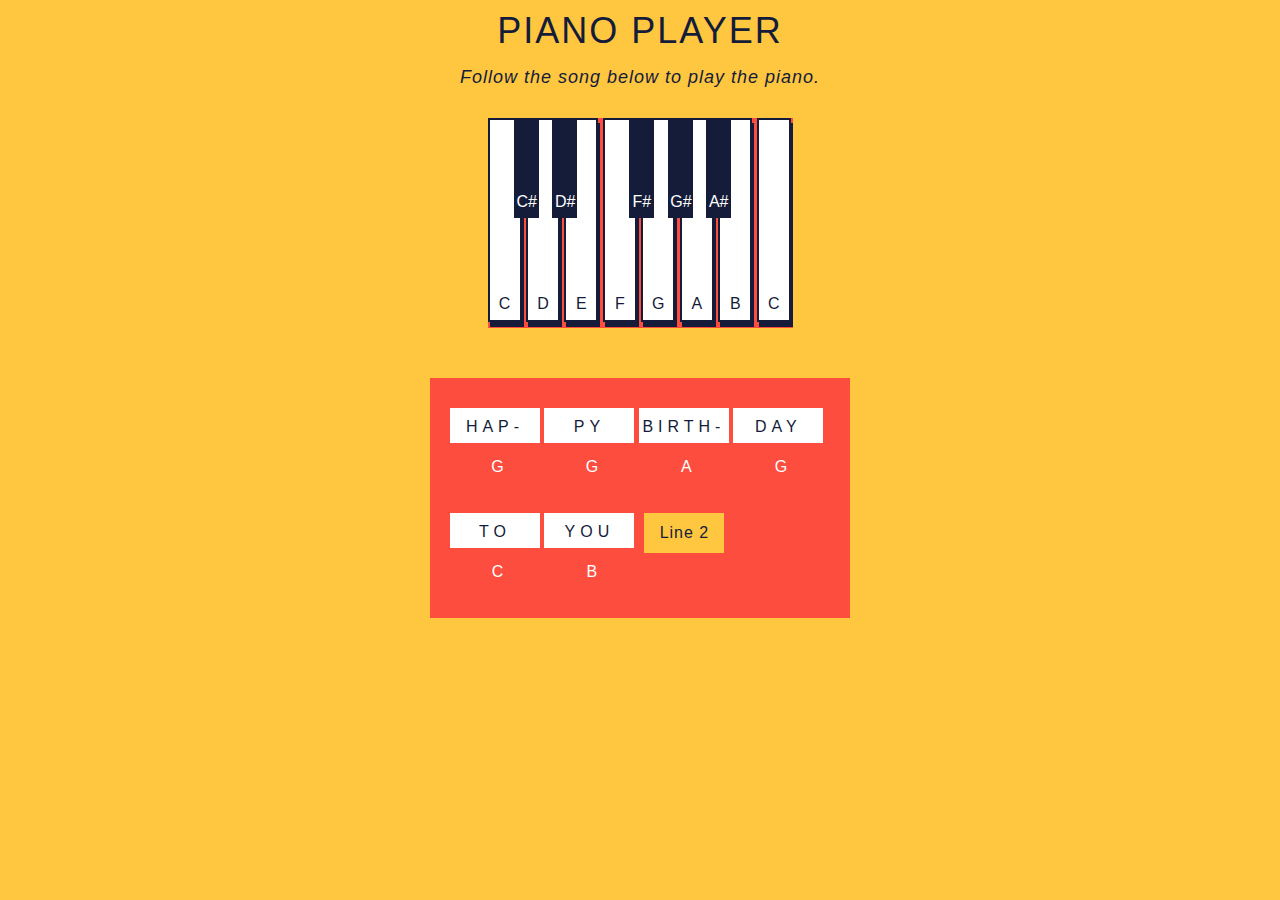
<file: resources/Piano game/index.html>
<!DOCTYPE html>
<html lang="en" >

<head>
  <meta charset="UTF-8">
  <link rel="stylesheet" href="style.css">
</head>

<body>
  <p class='title'>Piano Player</p>
  <p id='demo'>Follow the song below to play  the piano.</p>
  <section class="piano">
    <section id='c-key' class="key">
      <section class='keynote'>C</section>
    </section>
    <section id='c-sharp-key' class="black-key">
      <section class='black-keynote'>C#</section>
    </section>
    <section id='d-key' class="key">
      <section class='keynote'>D</section>
    </section>
    <section id='d-sharp-key' class="black-key">
      <section class='black-keynote'>D#</section>
    </section>
    <section id='e-key' class="key">
      <section class='keynote'>E</section>
    </section>
    <section id='f-key' class="key">
      <section class='keynote'>F</section>
    </section>
    <section id='f-sharp-key' class="black-key">
      <section class='black-keynote'>F#</section>
    </section>
    <section id='g-key' class="key">
      <section class='keynote'>G</section>
    </section>
    <section id='g-sharp-key' class="black-key">
      <section class='black-keynote'>G#</section>
    </section>
    <section id='a-key' class="key">
      <section class='keynote'>A</section>
    </section>
    <section id='a-sharp-key' class="black-key">
      <section class='black-keynote'>A#</section>
    </section>
    <section id='b-key' class="key">
      <section class='keynote'>B</section>
    </section>
    <section id='high-c-key' class="key">
      <div class='keynote'>C</div>
    </section>
  </section>

  <section id='lyrics'>
    <section id='column-one'>
      <section id="word-one">HAP-</section>
      <section id="letter-note-one">G</section>
    </section>
    <section id='column-two'>
      <section id="word-two">PY</section>
      <section id="letter-note-two">G</section>
    </section>
    <section id='column-three'>
      <section id="word-three">BIRTH-</section>
      <section id="letter-note-three">A</section>
    </section>
    <section id='column-four'>
      <section id="word-four">DAY</section>
      <section id="letter-note-four">G</section>
    </section>
    <section id='column-five'>
      <section id="word-five">TO</section>
      <section id="letter-note-five">C</section>
    </section>
    <section id='column-six'>
      <section id="word-six">YOU</section>
      <section id="letter-note-six">B</section>
    </section>
    <section id='column-optional' class='column-optional'>
      <section id="word-optional">END</section>
      <section id="letter-note-optional">A</section>
    </section>

    <button id="first-next-line">Line 2</button>
    <button id="second-next-line">Line 3</button>
    <button id="third-next-line">Line 4</button>
    <button id="fourth-next-line">Reset</button>
  </section>

  <script  src="main.js"></script>

</body>
</html>
</file>
<file: resources/Piano game/style.css>
body{
  margin: 0;
  padding: 0;
  font-family: sans-serif;
  background: #ffc63f;
}
.title{
  font-size: 36px;
  margin-top: 10px;
  margin-bottom: 0px;
  padding: 0;
  color: #141c3a;
  text-transform: uppercase;
  letter-spacing: 2px;
  text-align: center;
}
#demo{
  text-align: center;
  font-size: 18px;
  margin-top: 15px;
  color: #141c3a;
  letter-spacing: 1px;
  font-style: italic;
}
.piano{
  width: 305px;
  height: 210px;
  display: block;
  margin: 0 auto;
  background-color: #fd4d3f;
  margin-top: 30px;
}
.key{
  width: 30px;
  height: 200px;
  display: inline-block;
  border: solid #141c3a 2px;
  box-shadow: 2px 5px;
  background-color: white;
  color: #141c3a;
}
.black-key{
  width: 25px;
  height: 100px;
  display: inline-block;
  background-color: #141c3a;
  color: white;
  position: absolute;
 margin-left: -12px;
  padding: 0px;
}
.keynote{
  width: 20px;
  height: 20px;
  text-align: center;
  display: block;
  margin: 0 auto;
  margin-top: 175px;
  color: #141c3a;
}
.black-keynote{
  width: 20px;
  height: 20px;
  text-align: center;
  display: block;
  margin: 0 auto;
  margin-top: 75px;
}
#lyrics{
  width: 400px;
  height: 240px;
  display: block;
  margin: 0 auto;
  padding-left: 20px;
  margin-top: 50px;
  background-color: #fd4d3f;
}
#column-one, #column-two, #column-three, #column-four, #column-five, #column-six, #column-optional{
  width: 90px;
  display: inline-block;
  text-align: center;
  margin-top: 30px;
}
#column-optional{
  display: none;
}
#word-one, #word-two, #word-three, #word-four, #word-five, #word-six, #word-optional{
  background-color: white;
  width: 90px;
  height: 25px;
  padding-top: 10px;
  letter-spacing: 5px;
  color: #141c3a;
}
#letter-note-one, #letter-note-two, #letter-note-three, #letter-note-four, #letter-note-five, #letter-note-six, #letter-note-optional{
  color: white;
  width: 25px;
  height: 25px;
  margin-top: 15px;
  margin-left: 35px;
}
#first-next-line, #second-next-line, #third-next-line, #fourth-next-line{
  width: 80px;
  height: 40px;
  font-size: 16px;
  position: absolute;
  margin-top: 30px;
  margin-left: 10px;
  border: none;
  background-color: #ffc63f;
  color: #141c3a;
  letter-spacing: 1px;
  cursor: pointer;
}
</file>
